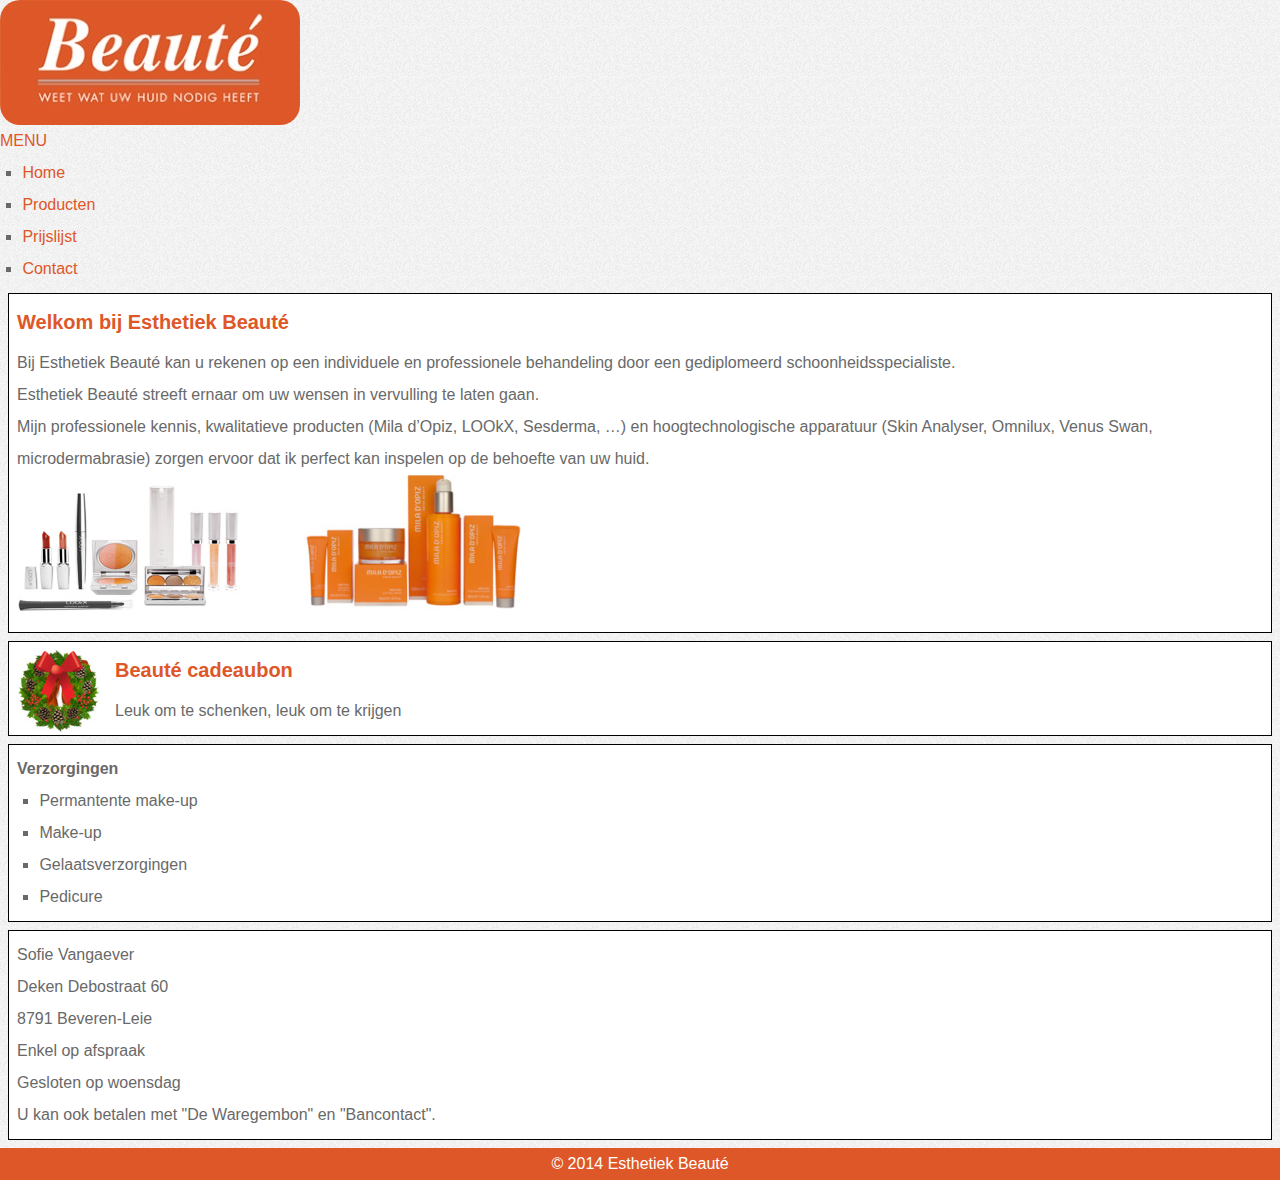
<file: beaute/index.html>
<!DOCTYPE html>
<html>

<head>
   <title>Esthetiek Beauté</title>
   <meta http-equiv="Content-Type" content="text/html; charset=UTF-8">
   
   <link href="css/beaute.css" rel="stylesheet">
</head>

<body>
   <header>
      <img src="images/logo-esthetiek-beaute.jpg" alt="logo" />
      <nav>
         <a href="#">MENU</a>
         <ul>
            <li><a href="#" class="active">Home</a></li>
            <li><a href="#">Producten</a></li>
            <li><a href="#">Prijslijst</a></li>
            <li><a href="#">Contact</a></li>
         </ul>
      </nav>
   </header>
   <main>
      <section>
         <article>
            <h2>Welkom bij Esthetiek Beauté</h2>
            <p>Bij Esthetiek Beauté kan u rekenen op een individuele en professionele behandeling door een gediplomeerd
               schoonheidsspecialiste.</p>
            <p>Esthetiek Beauté streeft ernaar om uw wensen in vervulling te laten gaan.</p>
            <p>Mijn professionele kennis, kwalitatieve producten (Mila d’Opiz, LOOkX, Sesderma, …) en hoogtechnologische
               apparatuur (Skin Analyser, Omnilux, Venus Swan, microdermabrasie) zorgen ervoor dat ik perfect kan
               inspelen op de behoefte van uw huid.</p>
            <img src="images/producten.jpg" alt="producten" />
         </article>
         <article>
            <img src="images/kerstkrans.jpg" alt="kerstkrans" />
            <h2>Beauté cadeaubon</h2>
            <p>Leuk om te schenken, leuk om te krijgen</p>
         </article>
      </section>
      <aside>
         <article>
            <h3>Verzorgingen</h3>
            <ul>
               <li>Permantente make-up</li>
               <li>Make-up</li>
               <li>Gelaatsverzorgingen</li>
               <li>Pedicure</li>
            </ul>
         </article>
         <article>
            <p>
               Sofie Vangaever<br>
               Deken Debostraat 60<br>
               8791 Beveren-Leie
            </p>
            <p>Enkel op afspraak<br>Gesloten op woensdag</p>
            <p>U kan ook betalen met "De Waregembon" en "Bancontact".</p>
         </article>
      </aside>
   </main>
   <footer>
      <p>&copy; 2014 Esthetiek Beauté</p>
   </footer>
</body>
</html>
</file>
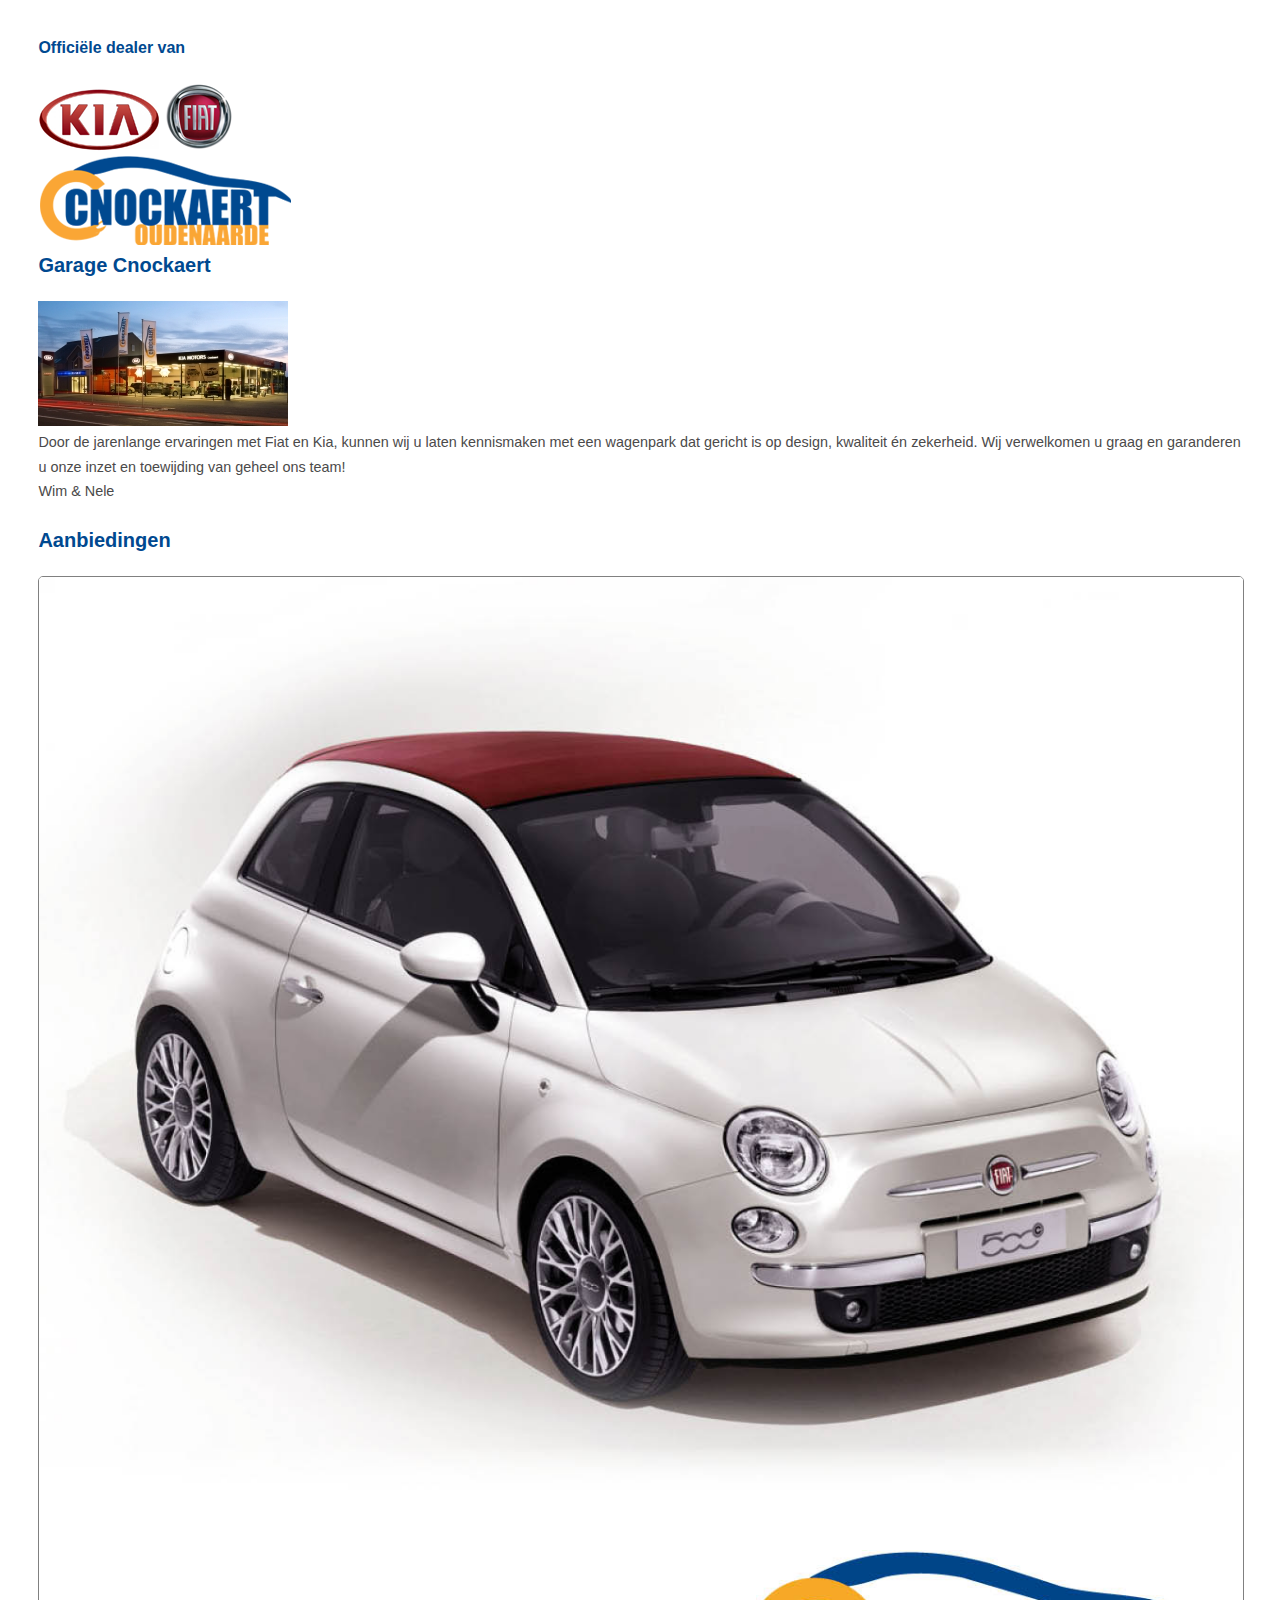
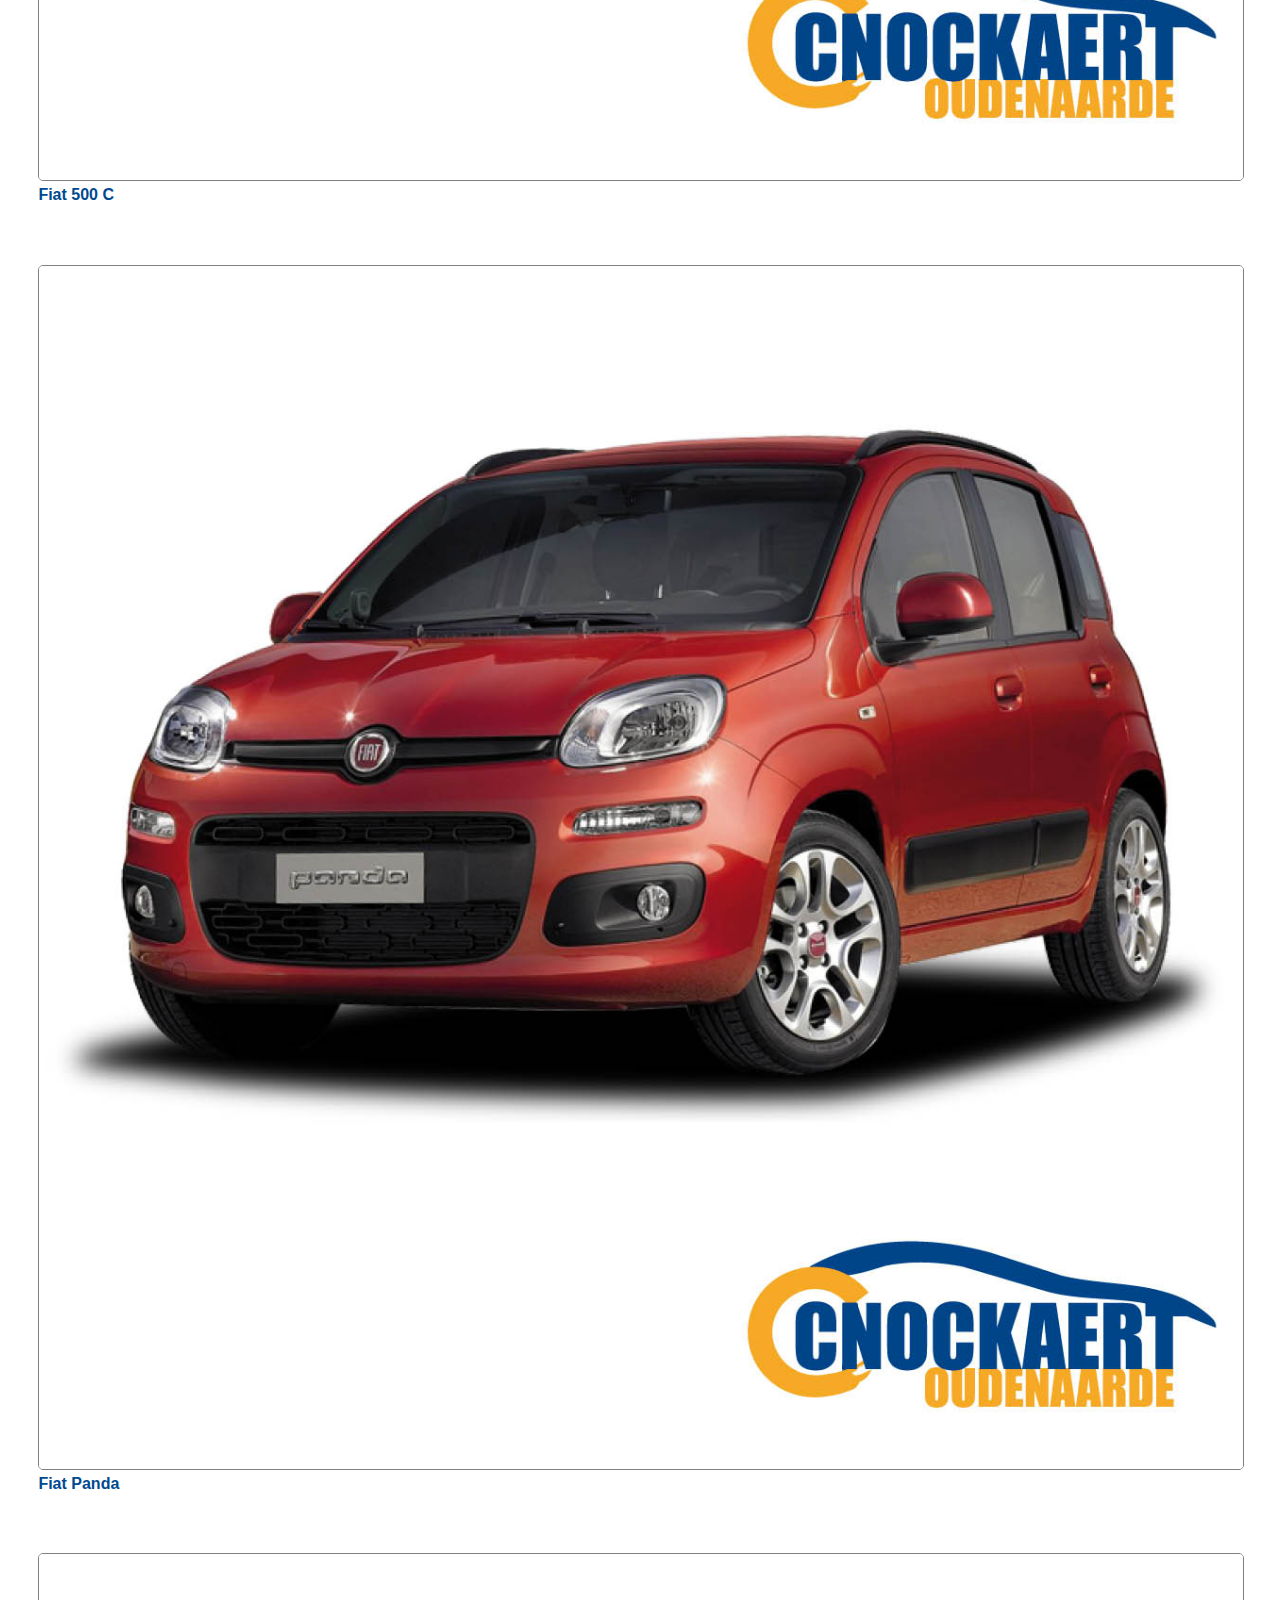
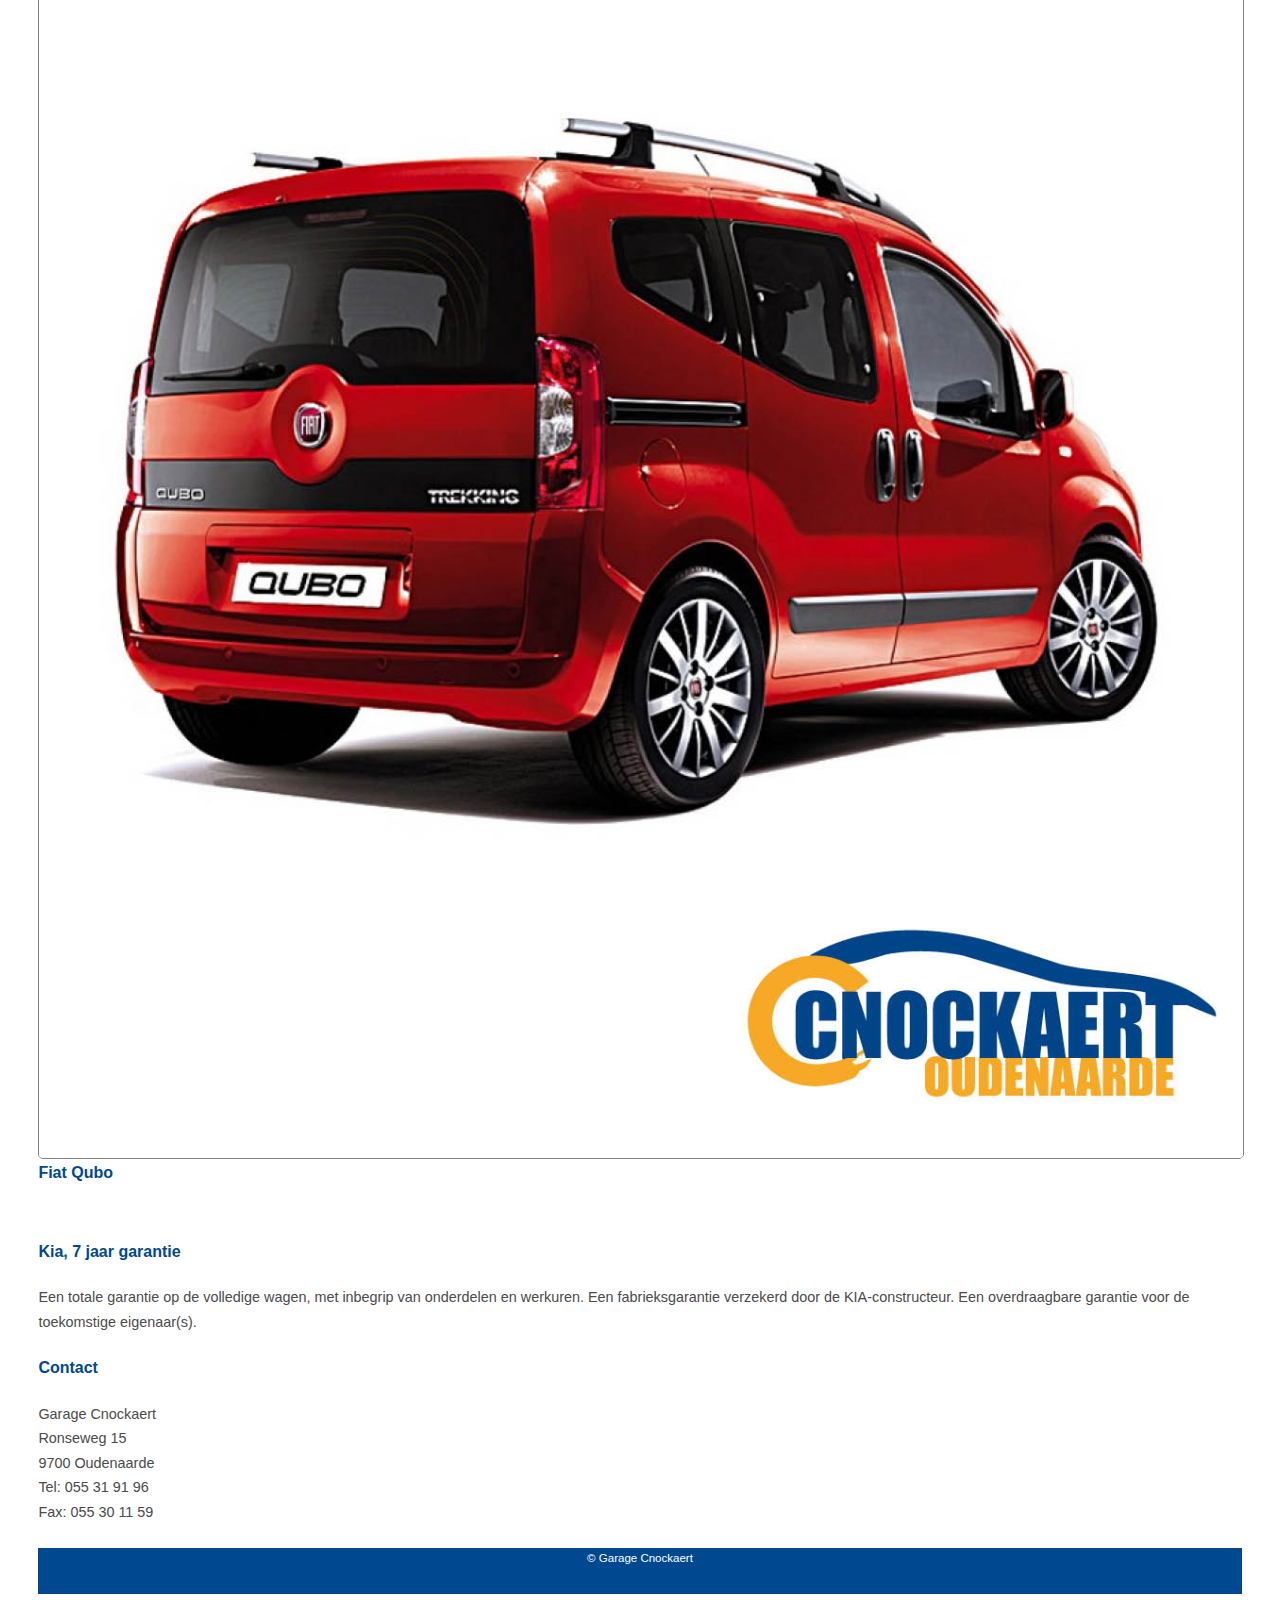
<file: Cnockaert/index.html>
<!DOCTYPE html>
<html>

<head>
    <title>Cnockaert Oudenaarde</title>
    <meta charset="UTF-8">
    <link rel="stylesheet" href="css/reset_browser_styles.css">
    <link rel="stylesheet" href="css/cnockaert.css">

</head>

<body>
    <header>
        <aside>
            <h3>Officiële dealer van</h3>
            <img src="images/kia.png" alt="kia" />
            <img src="images/fiat.png" alt="fiat" />
        </aside>
        <img src="images/logo.png" alt="logo" />
    </header>
    <main>
        <section>
            <article>
                <h1>Garage Cnockaert</h1>
                <img src="images/garage.jpg" alt="garage" />
                <p>
                    Door de jarenlange ervaringen met Fiat en Kia, kunnen wij u laten kennismaken met een wagenpark dat
                    gericht is op design, kwaliteit én zekerheid. Wij verwelkomen u graag en garanderen u onze inzet en
                    toewijding van geheel ons team!
                    <br /> Wim & Nele
                </p>
            </article>
            <article>
                <h1>Aanbiedingen</h1>
                <figure>
                    <img src="images/fiat-500-c.jpg" alt="fiat-500-c" />
                    <h3>Fiat 500 C</h3>
                </figure>
                <figure>
                    <img src="images/fiat-panda.jpg" alt="fiat panda" />
                    <h3>Fiat Panda</h3>
                </figure>
                <figure>
                    <img src="images/fiat-qubo.jpg" alt="fiat qubo" />
                    <h3>Fiat Qubo</h3>
                </figure>
            </article>
        </section>
        <aside>
            <h3>Kia, 7 jaar garantie</h3>
            <p>
                Een totale garantie op de volledige wagen, met inbegrip van onderdelen en werkuren. Een fabrieksgarantie
                verzekerd door de KIA-constructeur. Een overdraagbare garantie voor de toekomstige eigenaar(s).
            </p>
            <h3>Contact</h3>
            <p>Garage Cnockaert
                <br /> Ronseweg 15
                <br /> 9700 Oudenaarde
                <br /> Tel: 055 31 91 96
                <br /> Fax: 055 30 11 59
            </p>
        </aside>
    </main>
    <footer>
        <p>&copy; Garage Cnockaert</p>
    </footer>

</body>

</html>
</file>
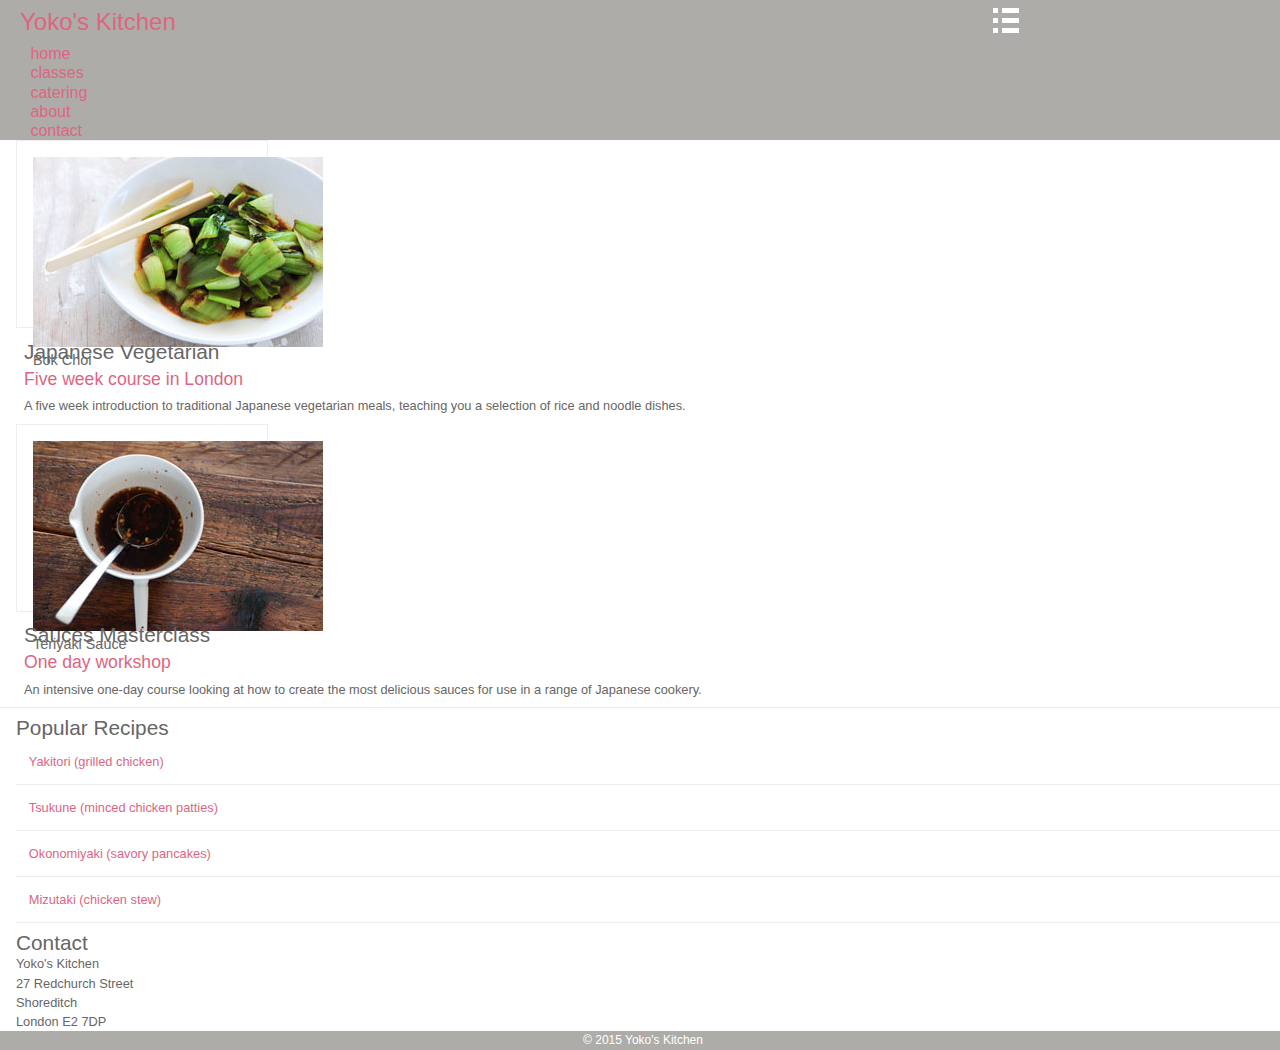
<file: Yoko/index.html>
<!DOCTYPE html>
<html>

<head>
    <title>Mobile First Responsive</title>

    <link href="css/reset_browser_styles.css" rel="stylesheet">
    <link href="css/responsive.css" rel="stylesheet">

</head>

<body>
    <header>

        <h1>Yoko's Kitchen</h1>
        <nav>
            <a href="#"><img src="images/menu-icon.png" alt="menu icon" /></a>
            <ul>
                <li><a href="" class="current">home</a></li>
                <li><a href="">classes</a></li>
                <li><a href="">catering</a></li>
                <li><a href="">about</a></li>
                <li><a href="">contact</a></li>
            </ul>
        </nav>
    </header>
    <section class="courses">
        <article>
            <figure>
                <picture>
                    <source srcset="images/bok-choi.jpg" media="(min-width: 992px)">
                    <img src="images/bok-choi-small.jpg" alt="Bok Choi">
                </picture>
                <figcaption>Bok Choi</figcaption>
            </figure>
            <div class="description">
                <hgroup>
                    <h2>Japanese Vegetarian</h2>
                    <h3>Five week course in London</h3>
                </hgroup>
                <p>A five week introduction to traditional Japanese vegetarian meals, teaching you a selection of rice and noodle dishes.</p>
            </div>
        </article>
        <article>
            <figure>
                <picture>
                    <source srcset="images/teriyaki.jpg" media="(min-width: 992px)">
                    <img src="images/teriyaki-small.jpg" alt="Teriyaki sauce">
                </picture>

                <figcaption>Teriyaki Sauce</figcaption>
            </figure>
            <div class="description">
                <hgroup>
                    <h2>Sauces Masterclass</h2>
                    <h3>One day workshop</h3>
                </hgroup>
                <p>An intensive one-day course looking at how to create the most delicious sauces for use in a range of Japanese cookery.</p>
            </div>
        </article>
    </section>
    <aside>
        <section class="popular-recipes">
            <h2>Popular Recipes</h2>
            <a href="">Yakitori (grilled chicken)</a>
            <a href="">Tsukune (minced chicken patties)</a>
            <a href="">Okonomiyaki (savory pancakes)</a>
            <a href="">Mizutaki (chicken stew)</a>
        </section>
        <section class="contact-details">
            <h2>Contact</h2>
            <p>Yoko's Kitchen
                <br /> 27 Redchurch Street
                <br /> Shoreditch
                <br /> London E2 7DP</p>
        </section>
    </aside>
    <footer>
        &copy; 2015 Yoko's Kitchen
    </footer>

</body>

</html>
</file>
<file: Cnockaert/css/cnockaert.css>
/* Stijlregels voor de smartphone + tablet weergave */

body {
    background-color: #ececec;
    color: #4b4a4a;
    font-family: Verdana, Arial, sans-serif;
    padding: 3%;
    background-color: #fff;
}

h1 {
    color: #004990;
    font-weight: 700;
    font-size: 1.25em;
}
h3 {
    color: #004990;
    font-weight: 600;
    font-size: 1em;
}
h1, h3{
    margin-bottom: 2%;
}

p {
    font-size: 0.9em;
    line-height: 1.7em;
    margin-bottom: 2%;
}

main figure {
    margin-bottom: 5%;
}

main figure > img {
    max-width: 100%;
    border: 1px solid grey;
    border-radius: 5px;
}

footer {
    background-color: #004990;
    padding: .1em;
    color: #fff;
    font-size: 0.8em;
    text-align: center;
}


/* Opmaak en layout smartphone tablet weergave */


/* Opmaak en layout desktop weergave */
</file>
<file: Yoko/css/responsive.css>
/*Algemene opmaak en layout voor mobile (<481px) */

/*box-sizing activeren en een beetje padding*/
header,
section,
aside,
article,
footer,
.description {
    box-sizing: border-box;
    padding-left: 0.5em;
}


/* 
achtergrond - kleur -lettertype - lijn hoogte - breedte
*/

body {
    background-color: #ffffff;
    color: #666666;
    font-family: Verdana, Arial, sans-serif;
    line-height: 1.2em;
    width: 100%;
}


/* achtergrond instellen */

header {
    background-color: #aeaca8;
}





/* Uit commentaar, nadat picture is toegevoegd in html */


/*
header > picture {
    display: none;
}
*/


/* 
tekst ipv afbeelding voor de laagste resolutie
font vergroten - breedte en float want icoon voor uitklapmenu moet ernaast komen
*/

h1 {
    color: #de6581;
    padding: 0.5em;
    font-size: 1.5em;
    width: 75%;
    float: left;
}


/*Uitklapmenu - icon */


/*Niet zichtbaar - positionering tov browservenster - nog een beetje opmaak*/


/* zichtbaar maken bij hoveren*/


/* opmaak uitklapmenu */


/* Einde menu */


/*
kleiner lettertype voor p en a in section
*/

section p,
section a {
    font-size: 0.8em;
}


/*
opmaak afbeeldingen dimensies komen overeen met dimensies van *-small.jpg
en extra ruimte onderaan voor de figcaption - centreren
*/

figure {
    width: 218px;
    height: 170px;
    padding: 1em 1em 0;
    border: 1px solid #eeeeee;
}

figcaption {
    font-size: 90%;
    text-align: left;
}

.description {
    padding-top: 0.2em;
    padding-bottom: 0.5em;
}


/*
opmaak anchors
*/

aside section a {
    display: block;
    padding: 1em;
    border-bottom: 1px solid #eeeeee;
}

aside section a:hover {
    color: #985d6a;
    background-color: #efefef;
}

a {
    color: #de6581;
    text-decoration: none;
}


/*
opmaak headings
*/

h1,
h2,
h3 {
    font-weight: normal;
}

h2 {
    font-size: 1.3em;
    padding: 0.5em 0 0.1em;
}

h3 {
    font-size: 1.1em;
    padding: 0.4em 0;
    color: #de6581;
}


/* tussenlijntje met section */

aside {
    border-top: 1px solid #eee;
}


/*
opmaak nav en footer
*/

nav,
footer {
    color: #ffffff;
    background-color: #aeaca8;
}


/*
specifieke opmaak voor footer
*/

footer {
    text-align: center;
    font-size: 75%;
    height: 5%;
}


/*Layout voor mobile (>480px) */


/*
Enkel de eigenschappen aangepast die wijzigen tov de algemen instellingen
*/

@media screen and (min-width: 480px) {
    /*header-medium.jpg tonen, hoogte (hoogte image)*/
    /*h1 uit scherm verwijderen */
    /*courses floating left - width van 55% */
    /* aside floating */
    /*nav en footer geen floating*/
    /* horizontale menubalk */
    /*icoon verbergen */
    /*breedte opnieuw naar 100%*/
}


/*Layout voor desktop (>992px) */

@media screen and (min-width: 992px) {}
</file>
<file: beaute/css/beaute.css>
/* css reset */
html, body, div, span, object, iframe, h1, h2, h3, h4, h5, h6, p, blockquote, pre, a, abbr, acronym, address, big, cite, code, del, dfn, em, img, ins, kbd, q, s, samp,small, strike, strong, sub, sup, tt, var, b, u, i, center, dl, dt, dd, ol, ul, li, fieldset, form, label, legend,
table, caption, tbody, tfoot, thead, tr, th, td, article, aside, canvas, details, embed, 
figure, figcaption, footer, header, hgroup, menu, nav, output, ruby, section, summary,
time, mark, audio, video {
   margin: 0;
   padding: 0;
   border: 0;
   font-size: 100%;
   vertical-align: baseline;
}
article, aside, details, figcaption, figure, footer, header, hgroup, menu, nav, section {
   display: block;
}
body {
   line-height: 1.2;
}
ol { 
   padding-left: 1.4em;
   list-style: decimal;
}
ul {
   padding-left: 1.4em;
   list-style: square;
}
table {
   border-collapse: collapse;
   border-spacing: 0;
}
* {
   box-sizing: border-box;	
}

/* end reset browser styles */


body {
   font-family: Verdana, Arial, sans-serif;
   font-size: 1em;
   line-height: 2;
   color: dimgray;
   background: url('../images/background.gif');
}
img{
   max-width: 100%;
}
a {
   text-decoration: none;
   color: #DE5728;
}
header img{
   border-radius: 20px;
   display: block;
}
article{
   margin: 0.5em;
   padding: 0.5em;
   background-color: white;
   border: 1px solid black;
}
h2{
   color: #DE5728;
   margin-bottom: .25em;
   font-size: 1.25em
}
article img:first-child{
   float: left;
   margin-right: 1em;
}
footer{
   background-color: #DE5728;
   text-align: center;
   color: white;
}
</file>
